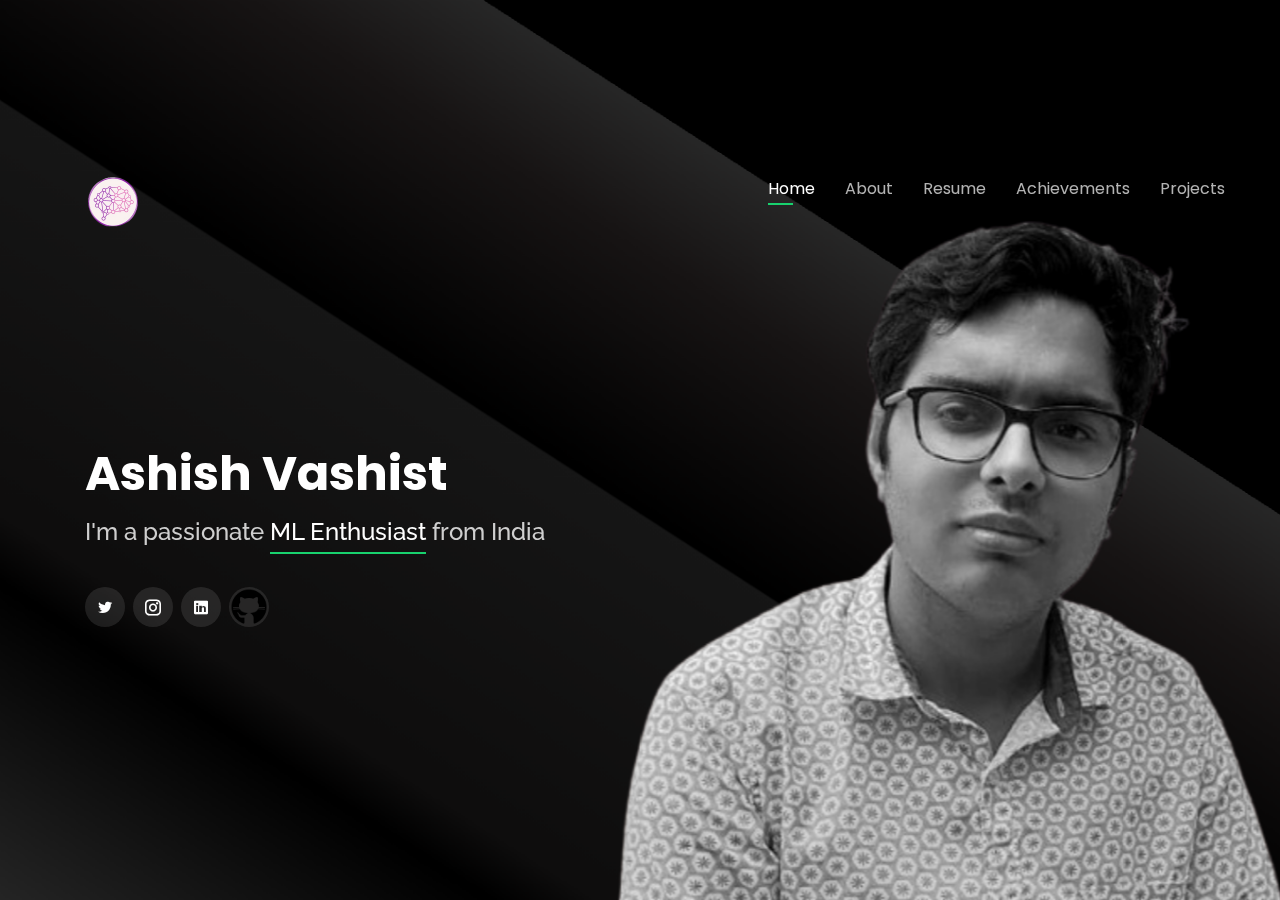
<file: index.html>
<!DOCTYPE html>
<html lang="en">

<head>
  <meta charset="utf-8">
  <meta content="width=device-width, initial-scale=1.0" name="viewport">

  <title>Personal Portfolio</title>
  <meta content="" name="description">
  <meta content="" name="keywords">

  <!-- Favicons -->
  <link href="assets/img/favicon.png" rel="icon">
  <link href="assets/img/apple-touch-icon.png" rel="apple-touch-icon">

  <!-- Google Fonts -->
  <link
    href="https://fonts.googleapis.com/css?family=Open+Sans:300,300i,400,400i,600,600i,700,700i|Raleway:300,300i,400,400i,500,500i,600,600i,700,700i|Poppins:300,300i,400,400i,500,500i,600,600i,700,700i"
    rel="stylesheet">

  <!-- Vendor CSS Files -->
  <link href="assets/vendor/bootstrap/css/bootstrap.min.css" rel="stylesheet">
  <link href="assets/vendor/icofont/icofont.min.css" rel="stylesheet">
  <link href="assets/vendor/remixicon/remixicon.css" rel="stylesheet">
  <link href="assets/vendor/owl.carousel/assets/owl.carousel.min.css" rel="stylesheet">
  <link href="assets/vendor/boxicons/css/boxicons.min.css" rel="stylesheet">
  <link href="assets/vendor/venobox/venobox.css" rel="stylesheet">

  <!-- Template Main CSS File -->
  <link href="assets/css/style.css" rel="stylesheet">

  <!-- =======================================================
  * Template Name: Personal - v2.5.1
  * Template URL: https://bootstrapmade.com/personal-free-resume-bootstrap-template/
  * Author: BootstrapMade.com
  * License: https://bootstrapmade.com/license/
  ======================================================== -->
</head>

<body>

  <!-- ======= Header ======= -->
  <header id="header" class="header-tops">
    <div class="container">

      <h1><a href="index.html">Ashish Vashist</a></h1>
      <!-- Uncomment below if you prefer to use an image logo -->
      <!-- <a href="index.html" class="mr-auto"><img src="assets/img/logo.png" alt="" class="img-fluid"></a> -->
      <h2>I'm a passionate <span>ML Enthusiast</span> from India</h2>
      <div class="social-links">
        <a href="https://twitter.com/v_ashish29" class="twitter"><i class="icofont-twitter"></i></a>
        <a href="https://www.instagram.com/av_ashish2910/" class="instagram"><i class="icofont-instagram"></i></a>
        <a href="https://www.linkedin.com/in/ashish-vashist-8a183320a/" class="linkedin"><i
            class="icofont-linkedin"></i></a>
        <a href="https://github.com/Ash-29" class="facebook"> <img src="./assets/img/favicons/github icon.png" alt=""
            style="height: 38px;"></a>
      </div>
      <nav class="nav-menu d-none d-lg-block">
        <ul>
          <a href="https://cordai.org/" class="cord-icon"><img class="cord-logo" src="./assets/img/cord_logo.png"
              alt="cord.ai logo"></a>

          <li class="active"><a href="#header">Home</a></li>
          <li><a href="#about">About</a></li>
          <li><a href="#resume">Resume</a></li>
          <li><a href="#services">Achievements</a></li>
          <li><a href="#projects">Projects</a></li>
        </ul>
      </nav><!-- .nav-menu -->



    </div>
  </header><!-- End Header -->

  <!-- ======= About Section ======= -->
  <section id="about" class="about">

    <!-- ======= About Me ======= -->
    <div class="about-me container">

      <div class="section-title">
        <h2>About</h2>
        <p>Learn more about me</p>
      </div>

      <div class="row">
        <div class="col-lg-4" data-aos="fade-right">
          <img src="assets/img/me.jpeg" class="img-fluid" alt="">
        </div>
        <div class="col-lg-8 pt-4 pt-lg-0 content" data-aos="fade-left">
          <h3>Machine Learning Developer</h3>
          <p class=" content-format">
            I am currently a 3rd-year undergrad, aspiring to work in the field of machine learning. I am very much
            dedicated to machine learning and development in general. Also I keep huge interests in working in the
            fields of computer vision and Graph neural nets in particular and my ongoing research aligns with these
            areas .
            <br>
            <br>
            Also I am the <strong>Founder</strong> of deep learning research open community
            <strong>CORD.ai</strong>
            which envisioned with the objective
            of democratizing AI and reducing barriers for passionate researchers who do not have a group or the means to
            conduct independent research.

          </p>

          <div class="row">
            <div class="col-lg-6">
              <ul>
                <li><i class="icofont-rounded-right"></i> <strong>D.O.B. :</strong> 29th August, 2002</li>
                <li><i class="icofont-rounded-right"></i> <strong>City:</strong> Pune, Maharastra</li>
              </ul>
            </div>
            <div class="col-lg-6">
              <ul>

                <li><i class="icofont-rounded-right"></i> <strong>Degree:</strong> B.Tech. CSE</li>
                <li><i class="icofont-rounded-right"></i> <strong>Email:</strong> Vashist.ashiah@gmail.com</li>

              </ul>
            </div>
          </div>
        </div>
      </div>

    </div><!-- End About Me -->

    <!-- ======= Counts ======= -->
    <!-- <div class="counts container">

      <div class="row">

        <div class="col-lg-3 col-md-6">
          <div class="count-box">
            <i class="icofont-simple-smile"></i>
            <span data-toggle="counter-up">232</span>
            <p>Happy Clients</p>
          </div>
        </div>

        <div class="col-lg-3 col-md-6 mt-5 mt-md-0">
          <div class="count-box">
            <i class="icofont-document-folder"></i>
            <span data-toggle="counter-up">521</span>
            <p>Projects</p>
          </div>
        </div>

        <div class="col-lg-3 col-md-6 mt-5 mt-lg-0">
          <div class="count-box">
            <i class="icofont-live-support"></i>
            <span data-toggle="counter-up">1,463</span>
            <p>Hours Of Support</p>
          </div>
        </div>

        <div class="col-lg-3 col-md-6 mt-5 mt-lg-0">
          <div class="count-box">
            <i class="icofont-users-alt-5"></i>
            <span data-toggle="counter-up">15</span>
            <p>Hard Workers</p>
          </div>
        </div>

      </div>

    </div>End Counts -->

    <!-- ======= Skills  ======= -->
    <div class="skills container">

      <div class="section-title">
        <h2>Skills</h2>
      </div>

      <div class="row skills-content">

        <div class="col-lg-6">

          <div class="skill-boxes">
            <img src="./assets/img/favicons/python.png" class="icon-size" alt="python">
            <img src="./assets/img/favicons/C.png" class="icon-size" alt="C language">
            <img src="./assets/img/favicons/css.png" class="icon-size" alt="css">
            <img src="./assets/img/favicons/api.png" class="icon-size" alt="api">
            <img src="./assets/img/favicons/bootstrap.png" class="icon-size" alt="bootstrap">
            <img src="./assets/img/favicons/docker.png" class="icon-size" alt="docker">
            <img src="./assets/img/favicons/flask-white.png" class="icon-size" alt="flask">
            <img src="./assets/img/favicons/gcloud.png" class="icon-size" alt="gcloud">
            <img src="./assets/img/favicons/git.png" class="icon-size" alt="git">
            <img src="./assets/img/favicons/html.png" class="icon-size" alt="html">
            <img src="./assets/img/favicons/java.png" class="icon-size" alt="java">
            <img src="./assets/img/favicons/kotlin.png" class="icon-size" alt="kotlin">
            <img src="./assets/img/favicons/sql.png" class="icon-size" alt="sql">
            <img src="./assets/img/favicons/tensorflow.png" class="icon-size" alt="tensorflow">

            <img src="./assets/img/favicons/fast api icon.png" class="icon-size" alt="tensorflow">

            <img src="./assets/img/favicons/pytorch icon.png" class="icon-size" alt="tensorflow">

            <img src="./assets/img/favicons/OpenCV icon.png" class="icon-size" alt="tensorflow">

            <!-- <span class="skill" > <i class="val"></i></span> -->
            <!-- <div class="progress-bar-wrap">
              <div class="progress-bar" role="progressbar" aria-valuemax="100">
              </div> -->
          </div>

        </div>
        <!-- <div class="research-topics">
          <h1>Research Topics</h1>
          <ul class="topics">
            <ul>Machine Learning</ul>
            <ul>Deep Learning</ul>
            <ul> Computer Vision</ul>
            <ul> Graph ML</ul>
          </ul>
        </div>
      </div> -->
        <div class="container">
          <h5 class="container-h1">Research Topics <div
              style="border:1px solid #11ff80; display: inline-block; width: 120px;">
            </div>
          </h5>
          <span class="container-element-properties first-span">Machine Learning</span>
          <span class="container-element-properties second-span">Deep Learning</span>
          <span class="container-element-properties third-span">Computer Vision</span>
          <span class="container-element-properties fourth-span"> Graph ML</span>
        </div>

        <!--NEWS section-->
        <div class="news-section">

        </div>



      </div><!-- End Skills -->

      <!-- ======= Interests ======= -->
      <!-- <div class="interests container">

        <div class="section-title">
          <h2>Interests</h2>
        </div>

        <div class="row">
          <div class="col-lg-3 col-md-4">
            <div class="icon-box">
              <i class="ri-store-line" style="color: #ffbb2c;"></i>
              <h3>Lorem Ipsum</h3>
            </div>
          </div>
          <div class="col-lg-3 col-md-4 mt-4 mt-md-0">
            <div class="icon-box">
              <i class="ri-bar-chart-box-line" style="color: #5578ff;"></i>
              <h3>Dolor Sitema</h3>
            </div>
          </div>
          <div class="col-lg-3 col-md-4 mt-4 mt-md-0">
            <div class="icon-box">
              <i class="ri-calendar-todo-line" style="color: #e80368;"></i>
              <h3>Sed perspiciatis</h3>
            </div>
          </div>
          <div class="col-lg-3 col-md-4 mt-4 mt-lg-0">
            <div class="icon-box">
              <i class="ri-paint-brush-line" style="color: #e361ff;"></i>
              <h3>Magni Dolores</h3>
            </div>
          </div>
          <div class="col-lg-3 col-md-4 mt-4">
            <div class="icon-box">
              <i class="ri-database-2-line" style="color: #47aeff;"></i>
              <h3>Nemo Enim</h3>
            </div>
          </div>
          <div class="col-lg-3 col-md-4 mt-4">
            <div class="icon-box">
              <i class="ri-gradienter-line" style="color: #ffa76e;"></i>
              <h3>Eiusmod Tempor</h3>
            </div>
          </div>
          <div class="col-lg-3 col-md-4 mt-4">
            <div class="icon-box">
              <i class="ri-file-list-3-line" style="color: #11dbcf;"></i>
              <h3>Midela Teren</h3>
            </div>
          </div>
          <div class="col-lg-3 col-md-4 mt-4">
            <div class="icon-box">
              <i class="ri-price-tag-2-line" style="color: #4233ff;"></i>
              <h3>Pira Neve</h3>
            </div>
          </div>
          <div class="col-lg-3 col-md-4 mt-4">
            <div class="icon-box">
              <i class="ri-anchor-line" style="color: #b2904f;"></i>
              <h3>Dirada Pack</h3>
            </div>
          </div>
          <div class="col-lg-3 col-md-4 mt-4">
            <div class="icon-box">
              <i class="ri-disc-line" style="color: #b20969;"></i>
              <h3>Moton Ideal</h3>
            </div>
          </div>
          <div class="col-lg-3 col-md-4 mt-4">
            <div class="icon-box">
              <i class="ri-base-station-line" style="color: #ff5828;"></i>
              <h3>Verdo Park</h3>
            </div>
          </div>
          <div class="col-lg-3 col-md-4 mt-4">
            <div class="icon-box">
              <i class="ri-fingerprint-line" style="color: #29cc61;"></i>
              <h3>Flavor Nivelanda</h3>
            </div>
          </div>
        </div>

      </div>End Interests -->

      <!-- ======= Testimonials ======= -->
      <div class="testimonials container">

        <div class="section-title">
          <h2>NEWS</h2>
        </div>

        <div class="owl-carousel testimonials-carousel">

          <div class="testimonial-item">
            <p>
              <i class="bx bxs-quote-alt-left quote-icon-left"></i>
              New York University's (NYU) Winter School offers a deep learning course as part of its program. This
              course provides students with a comprehensive overview of deep learning, including the mathematical
              foundations, algorithms, and techniques for building deep neural networks.
              <i class="bx bxs-quote-alt-right quote-icon-right"></i>
            </p>
            <img src="assets/img/testimonials/nyu logo.png" class="testimonial-img" alt="">
            <h3>New York University</h3>
            <h4>Attended NYU Winter School - 2022
            </h4>
          </div>
          <!--2nd news-->
          <div class="testimonial-item">
            <p>
              <i class="bx bxs-quote-alt-left quote-icon-left"></i>
              The International Institute of Information Technology (IIIT) Hyderabad Summer School offers a deep
              learning course as part of its program. This course provides students with a comprehensive introduction to
              deep learning, including its mathematical foundations, algorithms, and techniques for building deep neural
              networks.
              <i class="bx bxs-quote-alt-right quote-icon-right"></i>
            </p>
            <img src="assets/img/testimonials/iiith.png" class="testimonial-img" alt="">
            <h3>International Institute of Information Technology, Hyderabad</h3>
            <h4>Attended IIITH Summer School - 2022
            </h4>
          </div>
          <!--3rd news-->
          <div class="testimonial-item">
            <p>
              <i class="bx bxs-quote-alt-left quote-icon-left"></i>
              The Indian Statistical Institute (ISI) Kolkata Winter School offers a deep learning course as part of its
              program. This course provides students with a comprehensive overview of deep learning, including its
              mathematical foundations, algorithms, and techniques for building deep neural networks.
              <i class="bx bxs-quote-alt-right quote-icon-right"></i>
            </p>
            <img src="assets/img/testimonials/isik.png" class="testimonial-img" alt="">
            <h3>Indian Statistical Institute, Kolkata</h3>
            <h4>Attending ISI Winter School on Deep Learning(WSDL)- 2023</h4>
          </div>
          <!-- 
          <div class="testimonial-item">
            <p>
              <i class="bx bxs-quote-alt-left quote-icon-left"></i>
              Fugiat enim eram quae cillum dolore dolor amet nulla culpa multos export minim fugiat minim velit minim
              dolor enim duis veniam ipsum anim magna sunt elit fore quem dolore labore illum veniam.
              <i class="bx bxs-quote-alt-right quote-icon-right"></i>
            </p>
            <img src="assets/img/testimonials/testimonials-4.jpg" class="testimonial-img" alt="">
            <h3>Matt Brandon</h3>
            <h4>Freelancer</h4>
          </div>
 -->

          <!-- End Testimonials  -->

  </section><!-- End About Section -->

  <section id="resume" class="resume">

    <!-- =========================== Resume section=================================== -->
    <div class="my-resume container">
      <div class="section-title">

        <div class="first-card">
          <div class="internships">
            <!--Bits internship-->
            <h3>Research Intern - BITS Pilani
            </h3>
            <small>August 2022 -ongoing</small>
            <br>
            <small>Supervision: Prof- Swati Agarwal</small>
            <h6 class="content-wrap">Worked in fall detection using RNN-LSTM Model on sis fall dataset
              Working on time series trajectory dataset for trajectory prediction
            </h6>
          </div>
        </div>
        <!--CMU internship-->
        <div class="first-card second-card">
          <div class=" internships">
            <h3>Research Intern - Carnegie Mellon University
            </h3>
            <small>June 2022 - ongoing
            </small>
            <br>
            <small>Supervision: Prof- Min Xu
            </small>
            <h6 class="content-wrap">Working in Computational Biology Lab in Computer Vision and Vision Transformers

            </h6>
          </div>
        </div>


        <div class="testing">
          <!--IIITA internship-->
          <div class="first-card third-card">
            <div class="internships">
              <h3>Intern - Indian Institute of Information Technology, Allahabad
              </h3>
              <small>March 2022 -November 2022
              </small>
              <br>
              <small>Supervision: Prof- Anupam Agarwal</small>
              <h6 class="content-wrap">WGUI based Intelligent search engine/ crawler for LinkedIn using Front end ,
                Electron js, Javascript and Backend database.
            </div>
          </div>
          <!--NUS internship-->
          <div class="first-card fourth-card">
            <div class="internships">
              <h3>Research Intern - National University of Singapore
              </h3>
              <small>January 2022 -ongoing
              </small>
              <br>
              <small>Supervision: Prof- Luo Wei
              </small>
              <h6 class="content-wrap">Conducting research on Spatio-Temporal Analysis and Geo-visual-social Analytics.
                Understanding the major impact parameters for socioeconomic issues, COVID-19, and natural hazards on
                vulnerable populations on the eastern edge of India through regression-based mathematical models.
                Working on Data Visualisation of spatial data using Deep Learning Algorithms RNN and Social network
                Analysis

              </h6>
            </div>
          </div>
        </div>
      </div>
    </div>

  </section>

  <!-- ======= Achievement Section ======= -->
  <section id="services" class="services">
    <div class="container">

      <div class="section-title">
        <h2>Achievements</h2>
        <p>My Achievements</p>
      </div>

      <div class="row">
        <div class="col-lg-4 col-md-6 d-flex align-items-stretch">
          <div class="icon-box">
            <div class="icon"><img src="./assets/img/resume icons/IITR.png"
                style="height: 80px; border-radius: 50%; padding-top: 5px; padding-bottom: 2px;" alt=""></i></div>
            <h4> IIT Roorkee Spark Program - Selected Candidate</h4>
            <p>desc - one of the 3 selected candidate in CSE dept out of 14k applicants</p>
          </div>
        </div>

        <!-- <div class="col-lg-4 col-md-6 d-flex align-items-stretch mt-4 mt-md-0">
          <div class="icon-box">
            <div class="icon"><i class="bx bx-file"></i></div>
            <h4><a href="">Coming Soon</a></h4>
            <p></p>
          </div>
        </div>

        <div class="col-lg-4 col-md-6 d-flex align-items-stretch mt-4 mt-lg-0">
          <div class="icon-box">
            <div class="icon"><i class="bx bx-tachometer"></i></div>
            <h4><a href="">Coming Soon</a></h4>
            <p></p>
          </div>
        </div>

        <div class="col-lg-4 col-md-6 d-flex align-items-stretch mt-4">
          <div class="icon-box">
            <div class="icon"><i class="bx bx-world"></i></div>
            <h4><a href="">Coming Soon</a></h4>
            <p></p>
          </div>
        </div>

        <div class="col-lg-4 col-md-6 d-flex align-items-stretch mt-4">
          <div class="icon-box">
            <div class="icon"><i class="bx bx-slideshow"></i></div>
            <h4><a href="">Coming Soon</a></h4>
            <p></p>
          </div>
        </div>

        <div class="col-lg-4 col-md-6 d-flex align-items-stretch mt-4">
          <div class="icon-box">
            <div class="icon"><i class="bx bx-arch"></i></div>
            <h4><a href="">Coming Soon</a></h4>
            <p></p>
          </div>
        </div> -->

      </div>

    </div>
  </section><!-- End Services Section -->


  <!-- ======= Contact Section ======= -->
  <!-- <section id="contact" class="contact">
    <div class="container">

      <div class="section-title">
        <h2>Contact</h2>
        <p>Contact Me</p>
      </div>

      <div class="row mt-2">

        <div class="col-md-6 d-flex align-items-stretch">
          <div class="info-box">
            <i class="bx bx-map"></i>
            <h3>My Address</h3>
            <p>A108 Adam Street, New York, NY 535022</p>
          </div>
        </div>

        <div class="col-md-6 mt-4 mt-md-0 d-flex align-items-stretch">
          <div class="info-box">
            <i class="bx bx-share-alt"></i>
            <h3>Social Profiles</h3>
            <div class="social-links">
              <a href="#" class="twitter"><i class="icofont-twitter"></i></a>
              <a href="#" class="facebook"><i class="icofont-facebook"></i></a>
              <a href="#" class="instagram"><i class="icofont-instagram"></i></a>
              <a href="#" class="google-plus"><i class="icofont-skype"></i></a>
              <a href="#" class="linkedin"><i class="icofont-linkedin"></i></a>
            </div>
          </div>
        </div>

        <div class="col-md-6 mt-4 d-flex align-items-stretch">
          <div class="info-box">
            <i class="bx bx-envelope"></i>
            <h3>Email Me</h3>
            <p>contact@example.com</p>
          </div>
        </div>
        <div class="col-md-6 mt-4 d-flex align-items-stretch">
          <div class="info-box">
            <i class="bx bx-phone-call"></i>
            <h3>Call Me</h3>
            <p>+1 5589 55488 55</p>
          </div>
        </div>
      </div>

      <form action="forms/contact.php" method="post" role="form" class="php-email-form mt-4">
        <div class="form-row">
          <div class="col-md-6 form-group">
            <input type="text" name="name" class="form-control" id="name" placeholder="Your Name" data-rule="minlen:4"
              data-msg="Please enter at least 4 chars" />
            <div class="validate"></div>
          </div>
          <div class="col-md-6 form-group">
            <input type="email" class="form-control" name="email" id="email" placeholder="Your Email" data-rule="email"
              data-msg="Please enter a valid email" />
            <div class="validate"></div>
          </div>
        </div>
        <div class="form-group">
          <input type="text" class="form-control" name="subject" id="subject" placeholder="Subject" data-rule="minlen:4"
            data-msg="Please enter at least 8 chars of subject" />
          <div class="validate"></div>
        </div>
        <div class="form-group">
          <textarea class="form-control" name="message" rows="5" data-rule="required"
            data-msg="Please write something for us" placeholder="Message"></textarea>
          <div class="validate"></div>
        </div>
        <div class="mb-3">
          <div class="loading">Loading</div>
          <div class="error-message"></div>
          <div class="sent-message">Your message has been sent. Thank you!</div>
        </div>
        <div class="text-center"><button type="submit">Send Message</button></div>
      </form>

    </div>
  </section>End Contact Section -->



  <!-- Vendor JS Files -->
  <script src="assets/vendor/jquery/jquery.min.js"></script>
  <script src="assets/vendor/bootstrap/js/bootstrap.bundle.min.js"></script>
  <script src="assets/vendor/jquery.easing/jquery.easing.min.js"></script>
  <script src="assets/vendor/php-email-form/validate.js"></script>
  <script src="assets/vendor/waypoints/jquery.waypoints.min.js"></script>
  <script src="assets/vendor/counterup/counterup.min.js"></script>
  <script src="assets/vendor/owl.carousel/owl.carousel.min.js"></script>
  <script src="assets/vendor/isotope-layout/isotope.pkgd.min.js"></script>
  <script src="assets/vendor/venobox/venobox.min.js"></script>

  <!-- Template Main JS File -->
  <script src="assets/js/main.js"></script>

</body>


</html>
</file>
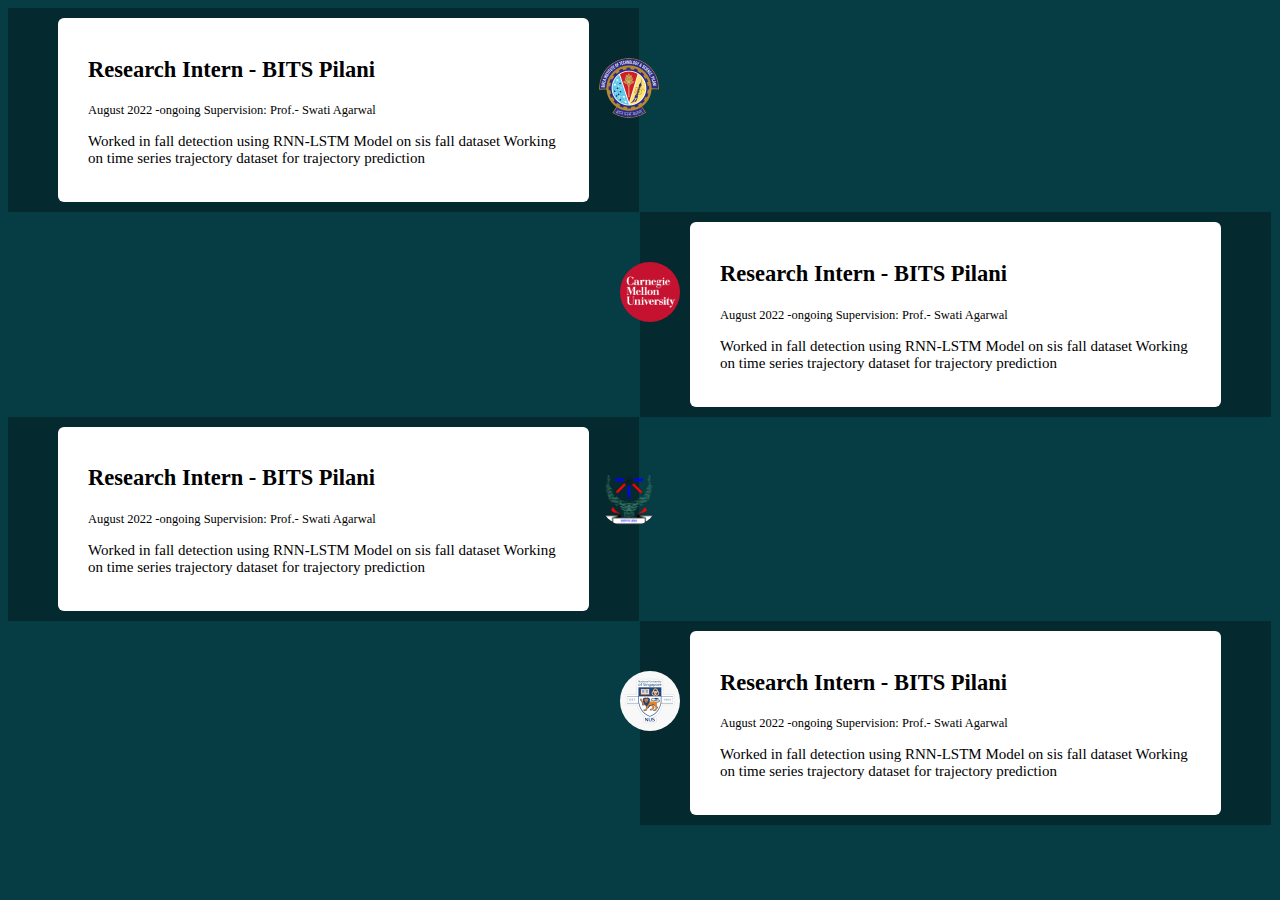
<file: assets/js/cv.html>
<!DOCTYPE html>
<html lang="en">

<head>
    <meta charset="UTF-8">
    <meta http-equiv="X-UA-Compatible" content="IE=edge">
    <meta name="viewport" content="width=device-width, initial-scale=1.0">
    <title>Document</title>
    <link rel="stylesheet" href="../css/resume.css">
</head>

<body>
    <div class="container left-container">
        <img src="../img/resume icons/bits logo.png" alt="bits pilani">
        <div class="text-box">
            <h2>Research Intern - BITS Pilani</h2>
            <small>August 2022 -ongoing
            </small>
            <small>Supervision: Prof.- Swati Agarwal
            </small>
            <p>Worked in fall detection using RNN-LSTM Model on sis fall dataset
                Working on time series trajectory dataset for trajectory prediction
            </p>
        </div>
    </div>
    <div class="container right-container">
        <img src="../img/resume icons/cmu icon.png" alt="CMU">
        <div class="text-box">
            <h2>Research Intern - BITS Pilani</h2>
            <small>August 2022 -ongoing
            </small>
            <small>Supervision: Prof.- Swati Agarwal
            </small>
            <p>Worked in fall detection using RNN-LSTM Model on sis fall dataset
                Working on time series trajectory dataset for trajectory prediction
            </p>
        </div>
    </div>
    <div class="container left-container">
        <img src="../img/resume icons/iiita icon.png" alt=" IIIT A">
        <div class="text-box">
            <h2>Research Intern - BITS Pilani</h2>
            <small>August 2022 -ongoing
            </small>
            <small>Supervision: Prof.- Swati Agarwal
            </small>
            <p>Worked in fall detection using RNN-LSTM Model on sis fall dataset
                Working on time series trajectory dataset for trajectory prediction
            </p>
        </div>
    </div>
    <div class="container right-container">
        <img src="../img/resume icons/nus icon.png" alt="NUS Singapore">
        <div class="text-box">
            <h2>Research Intern - BITS Pilani</h2>
            <small>August 2022 -ongoing
            </small>
            <small>Supervision: Prof.- Swati Agarwal
            </small>
            <p>Worked in fall detection using RNN-LSTM Model on sis fall dataset
                Working on time series trajectory dataset for trajectory prediction
            </p>
        </div>
    </div>


</body>

</html>
</file>
<file: assets/vendor/venobox/venobox.css>
/* ------ venobox.css --------*/
.vbox-overlay *, .vbox-overlay *:before, .vbox-overlay *:after{
    -webkit-backface-visibility: hidden;
    -webkit-box-sizing:border-box;
    -moz-box-sizing:border-box;
    box-sizing:border-box;
}
.vbox-overlay * { 
    -webkit-backface-visibility: visible;
    backface-visibility: visible;
}
.vbox-overlay{
    display: -webkit-flex;
    display: flex;
    -webkit-flex-direction: column;
    flex-direction: column;
    -webkit-justify-content: center;
    justify-content: center;
    -webkit-align-items: center;
    align-items: center;
    position: fixed;
    left: 0;
    top: 0;
    bottom: 0;
    right: 0;
    z-index: 999999;
}

/* ----- navigation ----- */
.vbox-title{
    width: 100%;
    height: 40px;
    float: left;
    text-align: center;
    line-height: 28px;
    font-size: 12px;
    padding: 6px 50px;
    overflow: hidden;
    position: fixed;
    display: none;
    left: 0;
    z-index: 89;
}
.vbox-close{
    cursor: pointer;
    position: fixed;
    top: -1px;
    right: 0;
    width: 50px;
    height: 40px;
    padding: 6px;
    display: block;
    background-position:10px center;
    overflow: hidden;
    font-size: 24px;
    line-height: 1;
    text-align: center;
    z-index: 99;
}
.vbox-left{
    cursor: pointer;
    position: fixed;
    left: 0;
    height: 40px;
    overflow: hidden;
    line-height: 28px;
    font-size: 12px;
    z-index: 99;
    display: flex;
    align-items:center;
}
.vbox-num{
    display: inline-block;
    margin: 6px 0 6px 15px;
}
/* ----- Social share ----- */
.vbox-share{
    line-height: 28px;
    font-size: 12px;
    overflow: hidden;
    position: fixed;
    left: 0;
    z-index: 98;
    display: flex;
    align-items:center;
    justify-content: center;
    width: 100%;
    text-align: center;
}
.vbox-share svg{
    max-height: 28px;
    width: 28px;
    z-index: 10;
    margin-left: 12px;
    margin-top: 6px;
    margin-bottom: 6px;
    vertical-align: middle;
}


/* ----- navigation ARROWS ----- */
.vbox-next, .vbox-prev{
    position: fixed;
    top: 50%;
    margin-top: -15px;
    overflow: hidden;
    cursor: pointer;
    display: block;
    width: 45px;
    height: 45px;
    z-index: 99;
}
.vbox-next span, .vbox-prev span{
    position: relative;
    width: 20px;
    height: 20px;
    border: 2px solid transparent;
    border-top-color: #B6B6B6;
    border-right-color: #B6B6B6;
    text-indent: -100px;
    position: absolute;
    top: 8px;
    display: block;
}
.vbox-prev{
    left: 15px;
}
.vbox-next{
    right: 15px;
}
.vbox-prev span{
    left: 10px;
    -ms-transform: rotate(-135deg);
    -webkit-transform: rotate(-135deg);
    transform: rotate(-135deg);
}
.vbox-next span{
    -ms-transform: rotate(45deg);
    -webkit-transform: rotate(45deg);
    transform: rotate(45deg);
    right: 10px;
}
/* ------- inline window ------ */
.vbox-inline{
    width: 420px;
    height: 315px;
    height: 70vh;
    padding: 10px;
    background: #fff;
    margin: 0 auto;
    overflow: auto;
    text-align: left;
}
/* ------- Video & iFrames window ------ */
.venoframe{
    max-width: 100%;
    width: 100%;
    border: none;
    width: 100%;
    height: 260px;
    height: 70vh;
}
.venoframe.vbvid{
    height: 260px;
}
@media (min-width: 768px) {
    .venoframe, .vbox-inline{
        width: 90%;
        height: 360px;
        height: 70vh;
    }
    .venoframe.vbvid{
        width: 640px;
        height: 360px;
    }
}
@media (min-width: 992px) {
    .venoframe, .vbox-inline{
        max-width: 1200px;
        width: 80%;
        height: 540px;
        height: 70vh;
    }
    .venoframe.vbvid{
        width: 960px;
        height: 540px;
    }
}
/* 
Please do NOT edit this part! 
or at least read this note: http://i.imgur.com/7C0ws9e.gif
*/
.vbox-open{
    overflow: hidden;
}
.vbox-container{
    position: absolute;
    left: 0;
    right: 0;
    top: 0;
    bottom: 0;
    overflow-x: hidden;
    overflow-y: scroll;
    overflow-scrolling: touch;
    -webkit-overflow-scrolling: touch;
    z-index: 20;
    max-height: 100%;

}

.vbox-content{
    text-align: center;
    float: left;
    width: 100%;
    position: relative;
    overflow: hidden;
    padding: 20px 4%;
}
.vbox-container img{
    max-width: 100%;
    height: auto;
}
.vbox-figlio{
    box-shadow: 0 0 12px rgba(0,0,0,0.19), 0 6px 6px rgba(0,0,0,0.23);
    max-width: 100%;
    text-align: initial;
}
img.vbox-figlio{
    -webkit-user-select: none;
-khtml-user-select: none;
-moz-user-select: none;
-o-user-select: none;
user-select: none;
}
.vbox-content.swipe-left{
    margin-left: -200px !important;
}
.vbox-content.swipe-right{
    margin-left: 200px !important;
}
.vbox-animated{
    webkit-transition: margin 300ms ease-out;
    transition: margin 300ms ease-out;
}

/* ---------- preloader ----------
 * SPINKIT 
 * http://tobiasahlin.com/spinkit/
-------------------------------- */
.sk-double-bounce,.sk-rotating-plane{width:40px;height:40px;margin:40px auto}.sk-rotating-plane{background-color:#333;-webkit-animation:sk-rotatePlane 1.2s infinite ease-in-out;animation:sk-rotatePlane 1.2s infinite ease-in-out}@-webkit-keyframes sk-rotatePlane{0%{-webkit-transform:perspective(120px) rotateX(0) rotateY(0);transform:perspective(120px) rotateX(0) rotateY(0)}50%{-webkit-transform:perspective(120px) rotateX(-180.1deg) rotateY(0);transform:perspective(120px) rotateX(-180.1deg) rotateY(0)}100%{-webkit-transform:perspective(120px) rotateX(-180deg) rotateY(-179.9deg);transform:perspective(120px) rotateX(-180deg) rotateY(-179.9deg)}}@keyframes sk-rotatePlane{0%{-webkit-transform:perspective(120px) rotateX(0) rotateY(0);transform:perspective(120px) rotateX(0) rotateY(0)}50%{-webkit-transform:perspective(120px) rotateX(-180.1deg) rotateY(0);transform:perspective(120px) rotateX(-180.1deg) rotateY(0)}100%{-webkit-transform:perspective(120px) rotateX(-180deg) rotateY(-179.9deg);transform:perspective(120px) rotateX(-180deg) rotateY(-179.9deg)}}.sk-double-bounce{position:relative}.sk-double-bounce .sk-child{width:100%;height:100%;border-radius:50%;background-color:#333;opacity:.6;position:absolute;top:0;left:0;-webkit-animation:sk-doubleBounce 2s infinite ease-in-out;animation:sk-doubleBounce 2s infinite ease-in-out}.sk-chasing-dots .sk-child,.sk-spinner-pulse,.sk-three-bounce .sk-child{background-color:#333;border-radius:100%}.sk-double-bounce .sk-double-bounce2{-webkit-animation-delay:-1s;animation-delay:-1s}@-webkit-keyframes sk-doubleBounce{0%,100%{-webkit-transform:scale(0);transform:scale(0)}50%{-webkit-transform:scale(1);transform:scale(1)}}@keyframes sk-doubleBounce{0%,100%{-webkit-transform:scale(0);transform:scale(0)}50%{-webkit-transform:scale(1);transform:scale(1)}}.sk-wave{margin:40px auto;width:50px;height:40px;text-align:center;font-size:10px}.sk-wave .sk-rect{background-color:#333;height:100%;width:6px;display:inline-block;-webkit-animation:sk-waveStretchDelay 1.2s infinite ease-in-out;animation:sk-waveStretchDelay 1.2s infinite ease-in-out}.sk-wave .sk-rect1{-webkit-animation-delay:-1.2s;animation-delay:-1.2s}.sk-wave .sk-rect2{-webkit-animation-delay:-1.1s;animation-delay:-1.1s}.sk-wave .sk-rect3{-webkit-animation-delay:-1s;animation-delay:-1s}.sk-wave .sk-rect4{-webkit-animation-delay:-.9s;animation-delay:-.9s}.sk-wave .sk-rect5{-webkit-animation-delay:-.8s;animation-delay:-.8s}@-webkit-keyframes sk-waveStretchDelay{0%,100%,40%{-webkit-transform:scaleY(.4);transform:scaleY(.4)}20%{-webkit-transform:scaleY(1);transform:scaleY(1)}}@keyframes sk-waveStretchDelay{0%,100%,40%{-webkit-transform:scaleY(.4);transform:scaleY(.4)}20%{-webkit-transform:scaleY(1);transform:scaleY(1)}}.sk-wandering-cubes{margin:40px auto;width:40px;height:40px;position:relative}.sk-wandering-cubes .sk-cube{background-color:#333;width:10px;height:10px;position:absolute;top:0;left:0;-webkit-animation:sk-wanderingCube 1.8s ease-in-out -1.8s infinite both;animation:sk-wanderingCube 1.8s ease-in-out -1.8s infinite both}.sk-chasing-dots,.sk-spinner-pulse{width:40px;height:40px;margin:40px auto}.sk-wandering-cubes .sk-cube2{-webkit-animation-delay:-.9s;animation-delay:-.9s}@-webkit-keyframes sk-wanderingCube{0%{-webkit-transform:rotate(0);transform:rotate(0)}25%{-webkit-transform:translateX(30px) rotate(-90deg) scale(.5);transform:translateX(30px) rotate(-90deg) scale(.5)}50%{-webkit-transform:translateX(30px) translateY(30px) rotate(-179deg);transform:translateX(30px) translateY(30px) rotate(-179deg)}50.1%{-webkit-transform:translateX(30px) translateY(30px) rotate(-180deg);transform:translateX(30px) translateY(30px) rotate(-180deg)}75%{-webkit-transform:translateX(0) translateY(30px) rotate(-270deg) scale(.5);transform:translateX(0) translateY(30px) rotate(-270deg) scale(.5)}100%{-webkit-transform:rotate(-360deg);transform:rotate(-360deg)}}@keyframes sk-wanderingCube{0%{-webkit-transform:rotate(0);transform:rotate(0)}25%{-webkit-transform:translateX(30px) rotate(-90deg) scale(.5);transform:translateX(30px) rotate(-90deg) scale(.5)}50%{-webkit-transform:translateX(30px) translateY(30px) rotate(-179deg);transform:translateX(30px) translateY(30px) rotate(-179deg)}50.1%{-webkit-transform:translateX(30px) translateY(30px) rotate(-180deg);transform:translateX(30px) translateY(30px) rotate(-180deg)}75%{-webkit-transform:translateX(0) translateY(30px) rotate(-270deg) scale(.5);transform:translateX(0) translateY(30px) rotate(-270deg) scale(.5)}100%{-webkit-transform:rotate(-360deg);transform:rotate(-360deg)}}.sk-spinner-pulse{-webkit-animation:sk-pulseScaleOut 1s infinite ease-in-out;animation:sk-pulseScaleOut 1s infinite ease-in-out}@-webkit-keyframes sk-pulseScaleOut{0%{-webkit-transform:scale(0);transform:scale(0)}100%{-webkit-transform:scale(1);transform:scale(1);opacity:0}}@keyframes sk-pulseScaleOut{0%{-webkit-transform:scale(0);transform:scale(0)}100%{-webkit-transform:scale(1);transform:scale(1);opacity:0}}.sk-chasing-dots{position:relative;text-align:center;-webkit-animation:sk-chasingDotsRotate 2s infinite linear;animation:sk-chasingDotsRotate 2s infinite linear}.sk-chasing-dots .sk-child{width:60%;height:60%;display:inline-block;position:absolute;top:0;-webkit-animation:sk-chasingDotsBounce 2s infinite ease-in-out;animation:sk-chasingDotsBounce 2s infinite ease-in-out}.sk-chasing-dots .sk-dot2{top:auto;bottom:0;-webkit-animation-delay:-1s;animation-delay:-1s}@-webkit-keyframes sk-chasingDotsRotate{100%{-webkit-transform:rotate(360deg);transform:rotate(360deg)}}@keyframes sk-chasingDotsRotate{100%{-webkit-transform:rotate(360deg);transform:rotate(360deg)}}@-webkit-keyframes sk-chasingDotsBounce{0%,100%{-webkit-transform:scale(0);transform:scale(0)}50%{-webkit-transform:scale(1);transform:scale(1)}}@keyframes sk-chasingDotsBounce{0%,100%{-webkit-transform:scale(0);transform:scale(0)}50%{-webkit-transform:scale(1);transform:scale(1)}}.sk-three-bounce{margin:40px auto;width:80px;text-align:center}.sk-three-bounce .sk-child{width:20px;height:20px;display:inline-block;-webkit-animation:sk-three-bounce 1.4s ease-in-out 0s infinite both;animation:sk-three-bounce 1.4s ease-in-out 0s infinite both}.sk-circle .sk-child:before,.sk-fading-circle .sk-circle:before{display:block;border-radius:100%;content:'';background-color:#333}.sk-three-bounce .sk-bounce1{-webkit-animation-delay:-.32s;animation-delay:-.32s}.sk-three-bounce .sk-bounce2{-webkit-animation-delay:-.16s;animation-delay:-.16s}@-webkit-keyframes sk-three-bounce{0%,100%,80%{-webkit-transform:scale(0);transform:scale(0)}40%{-webkit-transform:scale(1);transform:scale(1)}}@keyframes sk-three-bounce{0%,100%,80%{-webkit-transform:scale(0);transform:scale(0)}40%{-webkit-transform:scale(1);transform:scale(1)}}.sk-circle{margin:40px auto;width:40px;height:40px;position:relative}.sk-circle .sk-child{width:100%;height:100%;position:absolute;left:0;top:0}.sk-circle .sk-child:before{margin:0 auto;width:15%;height:15%;-webkit-animation:sk-circleBounceDelay 1.2s infinite ease-in-out both;animation:sk-circleBounceDelay 1.2s infinite ease-in-out both}.sk-circle .sk-circle2{-webkit-transform:rotate(30deg);-ms-transform:rotate(30deg);transform:rotate(30deg)}.sk-circle .sk-circle3{-webkit-transform:rotate(60deg);-ms-transform:rotate(60deg);transform:rotate(60deg)}.sk-circle .sk-circle4{-webkit-transform:rotate(90deg);-ms-transform:rotate(90deg);transform:rotate(90deg)}.sk-circle .sk-circle5{-webkit-transform:rotate(120deg);-ms-transform:rotate(120deg);transform:rotate(120deg)}.sk-circle .sk-circle6{-webkit-transform:rotate(150deg);-ms-transform:rotate(150deg);transform:rotate(150deg)}.sk-circle .sk-circle7{-webkit-transform:rotate(180deg);-ms-transform:rotate(180deg);transform:rotate(180deg)}.sk-circle .sk-circle8{-webkit-transform:rotate(210deg);-ms-transform:rotate(210deg);transform:rotate(210deg)}.sk-circle .sk-circle9{-webkit-transform:rotate(240deg);-ms-transform:rotate(240deg);transform:rotate(240deg)}.sk-circle .sk-circle10{-webkit-transform:rotate(270deg);-ms-transform:rotate(270deg);transform:rotate(270deg)}.sk-circle .sk-circle11{-webkit-transform:rotate(300deg);-ms-transform:rotate(300deg);transform:rotate(300deg)}.sk-circle .sk-circle12{-webkit-transform:rotate(330deg);-ms-transform:rotate(330deg);transform:rotate(330deg)}.sk-circle .sk-circle2:before{-webkit-animation-delay:-1.1s;animation-delay:-1.1s}.sk-circle .sk-circle3:before{-webkit-animation-delay:-1s;animation-delay:-1s}.sk-circle .sk-circle4:before{-webkit-animation-delay:-.9s;animation-delay:-.9s}.sk-circle .sk-circle5:before{-webkit-animation-delay:-.8s;animation-delay:-.8s}.sk-circle .sk-circle6:before{-webkit-animation-delay:-.7s;animation-delay:-.7s}.sk-circle .sk-circle7:before{-webkit-animation-delay:-.6s;animation-delay:-.6s}.sk-circle .sk-circle8:before{-webkit-animation-delay:-.5s;animation-delay:-.5s}.sk-circle .sk-circle9:before{-webkit-animation-delay:-.4s;animation-delay:-.4s}.sk-circle .sk-circle10:before{-webkit-animation-delay:-.3s;animation-delay:-.3s}.sk-circle .sk-circle11:before{-webkit-animation-delay:-.2s;animation-delay:-.2s}.sk-circle .sk-circle12:before{-webkit-animation-delay:-.1s;animation-delay:-.1s}@-webkit-keyframes sk-circleBounceDelay{0%,100%,80%{-webkit-transform:scale(0);transform:scale(0)}40%{-webkit-transform:scale(1);transform:scale(1)}}@keyframes sk-circleBounceDelay{0%,100%,80%{-webkit-transform:scale(0);transform:scale(0)}40%{-webkit-transform:scale(1);transform:scale(1)}}.sk-cube-grid{width:40px;height:40px;margin:40px auto}.sk-cube-grid .sk-cube{width:33.33%;height:33.33%;background-color:#333;float:left;-webkit-animation:sk-cubeGridScaleDelay 1.3s infinite ease-in-out;animation:sk-cubeGridScaleDelay 1.3s infinite ease-in-out}.sk-cube-grid .sk-cube1{-webkit-animation-delay:.2s;animation-delay:.2s}.sk-cube-grid .sk-cube2{-webkit-animation-delay:.3s;animation-delay:.3s}.sk-cube-grid .sk-cube3{-webkit-animation-delay:.4s;animation-delay:.4s}.sk-cube-grid .sk-cube4{-webkit-animation-delay:.1s;animation-delay:.1s}.sk-cube-grid .sk-cube5{-webkit-animation-delay:.2s;animation-delay:.2s}.sk-cube-grid .sk-cube6{-webkit-animation-delay:.3s;animation-delay:.3s}.sk-cube-grid .sk-cube7{-webkit-animation-delay:0ms;animation-delay:0ms}.sk-cube-grid .sk-cube8{-webkit-animation-delay:.1s;animation-delay:.1s}.sk-cube-grid .sk-cube9{-webkit-animation-delay:.2s;animation-delay:.2s}@-webkit-keyframes sk-cubeGridScaleDelay{0%,100%,70%{-webkit-transform:scale3D(1,1,1);transform:scale3D(1,1,1)}35%{-webkit-transform:scale3D(0,0,1);transform:scale3D(0,0,1)}}@keyframes sk-cubeGridScaleDelay{0%,100%,70%{-webkit-transform:scale3D(1,1,1);transform:scale3D(1,1,1)}35%{-webkit-transform:scale3D(0,0,1);transform:scale3D(0,0,1)}}.sk-fading-circle{margin:40px auto;width:40px;height:40px;position:relative}.sk-fading-circle .sk-circle{width:100%;height:100%;position:absolute;left:0;top:0}.sk-fading-circle .sk-circle:before{margin:0 auto;width:15%;height:15%;-webkit-animation:sk-circleFadeDelay 1.2s infinite ease-in-out both;animation:sk-circleFadeDelay 1.2s infinite ease-in-out both}.sk-fading-circle .sk-circle2{-webkit-transform:rotate(30deg);-ms-transform:rotate(30deg);transform:rotate(30deg)}.sk-fading-circle .sk-circle3{-webkit-transform:rotate(60deg);-ms-transform:rotate(60deg);transform:rotate(60deg)}.sk-fading-circle .sk-circle4{-webkit-transform:rotate(90deg);-ms-transform:rotate(90deg);transform:rotate(90deg)}.sk-fading-circle .sk-circle5{-webkit-transform:rotate(120deg);-ms-transform:rotate(120deg);transform:rotate(120deg)}.sk-fading-circle .sk-circle6{-webkit-transform:rotate(150deg);-ms-transform:rotate(150deg);transform:rotate(150deg)}.sk-fading-circle .sk-circle7{-webkit-transform:rotate(180deg);-ms-transform:rotate(180deg);transform:rotate(180deg)}.sk-fading-circle .sk-circle8{-webkit-transform:rotate(210deg);-ms-transform:rotate(210deg);transform:rotate(210deg)}.sk-fading-circle .sk-circle9{-webkit-transform:rotate(240deg);-ms-transform:rotate(240deg);transform:rotate(240deg)}.sk-fading-circle .sk-circle10{-webkit-transform:rotate(270deg);-ms-transform:rotate(270deg);transform:rotate(270deg)}.sk-fading-circle .sk-circle11{-webkit-transform:rotate(300deg);-ms-transform:rotate(300deg);transform:rotate(300deg)}.sk-fading-circle .sk-circle12{-webkit-transform:rotate(330deg);-ms-transform:rotate(330deg);transform:rotate(330deg)}.sk-fading-circle .sk-circle2:before{-webkit-animation-delay:-1.1s;animation-delay:-1.1s}.sk-fading-circle .sk-circle3:before{-webkit-animation-delay:-1s;animation-delay:-1s}.sk-fading-circle .sk-circle4:before{-webkit-animation-delay:-.9s;animation-delay:-.9s}.sk-fading-circle .sk-circle5:before{-webkit-animation-delay:-.8s;animation-delay:-.8s}.sk-fading-circle .sk-circle6:before{-webkit-animation-delay:-.7s;animation-delay:-.7s}.sk-fading-circle .sk-circle7:before{-webkit-animation-delay:-.6s;animation-delay:-.6s}.sk-fading-circle .sk-circle8:before{-webkit-animation-delay:-.5s;animation-delay:-.5s}.sk-fading-circle .sk-circle9:before{-webkit-animation-delay:-.4s;animation-delay:-.4s}.sk-fading-circle .sk-circle10:before{-webkit-animation-delay:-.3s;animation-delay:-.3s}.sk-fading-circle .sk-circle11:before{-webkit-animation-delay:-.2s;animation-delay:-.2s}.sk-fading-circle .sk-circle12:before{-webkit-animation-delay:-.1s;animation-delay:-.1s}@-webkit-keyframes sk-circleFadeDelay{0%,100%,39%{opacity:0}40%{opacity:1}}@keyframes sk-circleFadeDelay{0%,100%,39%{opacity:0}40%{opacity:1}}.sk-folding-cube{margin:40px auto;width:40px;height:40px;position:relative;-webkit-transform:rotateZ(45deg);transform:rotateZ(45deg)}.sk-folding-cube .sk-cube{float:left;width:50%;height:50%;position:relative;-webkit-transform:scale(1.1);-ms-transform:scale(1.1);transform:scale(1.1)}.sk-folding-cube .sk-cube:before{content:'';position:absolute;top:0;left:0;width:100%;height:100%;background-color:#333;-webkit-animation:sk-foldCubeAngle 2.4s infinite linear both;animation:sk-foldCubeAngle 2.4s infinite linear both;-webkit-transform-origin:100% 100%;-ms-transform-origin:100% 100%;transform-origin:100% 100%}.sk-folding-cube .sk-cube2{-webkit-transform:scale(1.1) rotateZ(90deg);transform:scale(1.1) rotateZ(90deg)}.sk-folding-cube .sk-cube3{-webkit-transform:scale(1.1) rotateZ(180deg);transform:scale(1.1) rotateZ(180deg)}.sk-folding-cube .sk-cube4{-webkit-transform:scale(1.1) rotateZ(270deg);transform:scale(1.1) rotateZ(270deg)}.sk-folding-cube .sk-cube2:before{-webkit-animation-delay:.3s;animation-delay:.3s}.sk-folding-cube .sk-cube3:before{-webkit-animation-delay:.6s;animation-delay:.6s}.sk-folding-cube .sk-cube4:before{-webkit-animation-delay:.9s;animation-delay:.9s}@-webkit-keyframes sk-foldCubeAngle{0%,10%{-webkit-transform:perspective(140px) rotateX(-180deg);transform:perspective(140px) rotateX(-180deg);opacity:0}25%,75%{-webkit-transform:perspective(140px) rotateX(0);transform:perspective(140px) rotateX(0);opacity:1}100%,90%{-webkit-transform:perspective(140px) rotateY(180deg);transform:perspective(140px) rotateY(180deg);opacity:0}}@keyframes sk-foldCubeAngle{0%,10%{-webkit-transform:perspective(140px) rotateX(-180deg);transform:perspective(140px) rotateX(-180deg);opacity:0}25%,75%{-webkit-transform:perspective(140px) rotateX(0);transform:perspective(140px) rotateX(0);opacity:1}100%,90%{-webkit-transform:perspective(140px) rotateY(180deg);transform:perspective(140px) rotateY(180deg);opacity:0}}
</file>
<file: assets/css/resume.css>
body{
    background: rgb(6, 60, 67);
}
.timeline{
    position: relative;
    max-width: 1200px;
    margin: 100px auto;
}
.container{
    padding:10px 50px;
    position: relative;
    width: 42%;
    background: rgba(0, 0 ,0 ,0.3 );
}
.text-box{
padding: 20px 30px;
background: #fff;
position: relative;
border-radius: 6px;
font-size: 15px;
}
.left-container{
    left: 0;
}
.right-container{
    left: 50%;
}
.container img{
    position: absolute;
    width: 60px;
    border-radius:50%;
    right: -20px;
    top:50px;
    z-index: 10;
}
.right-container img{
    left: -20px;
}

.timeline-area
.timeline::after{
    content:" ";
    position:absolute;
    width: 10px;
    height:100%;
    background: #fff;
    top: 0;
    left:50%;
    margin-left: -3px;
    z-index: -1;
}
</file>
<file: assets/css/style.css>
/**
* Template Name: Personal - v2.5.1
* Template URL: https://bootstrapmade.com/personal-free-resume-bootstrap-template/
* Author: BootstrapMade.com
* License: https://bootstrapmade.com/license/
*/

/*--------------------------------------------------------------
# General
--------------------------------------------------------------*/
body {
  font-family: "Open Sans", sans-serif;
  background-color: #040404;
  color: #fff;
  position: relative;
  background: transparent;
}

body::before {
  content: "";
  position: fixed;
  background: #040404 url("../img/bg.png") top right no-repeat;
  background-size: cover;
  left: 0;
  right: 0;
  top: 0;
  height: 100vh;
  z-index: -1;
}

@media (min-width: 1024px) {
  body::before {
    background-attachment: fixed;
  }
}

a {
  color: #18d26e;
}

a:hover {
  color: #35e888;
  text-decoration: none;
}

h1, h2, h3, h4, h5, h6 {
  font-family: "Raleway", sans-serif;
}

/*--------------------------------------------------------------
# Header
--------------------------------------------------------------*/
#header {
  transition: ease-in-out 0.3s;
  position: relative;
  height: 100vh;
  display: flex;
  align-items: center;
  z-index: 997;
  overflow-y: auto;
}

#header * {
  transition: ease-in-out 0.3s;
}

#header h1 {
  font-size: 48px;
  margin: 0;
  padding: 0;
  line-height: 1;
  font-weight: 700;
  font-family: "Poppins", sans-serif;
}

#header h1 a, #header h1 a:hover {
  color: #fff;
  line-height: 1;
  display: inline-block;
}

#header h2 {
  font-size: 24px;
  margin-top: 20px;
  color: rgba(255, 255, 255, 0.8);
}

#header h2 span {
  color: #fff;
  border-bottom: 2px solid #18d26e;
  padding-bottom: 6px;
}

#header img {
  padding: 0;
  margin: 0;
}

#header .social-links {
  margin-top: 40px;
  display: flex;
}

#header .social-links a {
  font-size: 16px;
  display: flex;
  justify-content: center;
  align-items: center;
  background: rgba(255, 255, 255, 0.1);
  color: #fff;
  line-height: 1;
  margin-right: 8px;
  border-radius: 50%;
  width: 40px;
  height: 40px;
}

#header .social-links a:hover {
  background: #18d26e;
}

@media (max-width: 992px) {
  #header h1 {
    font-size: 36px;
  }
  #header h2 {
    font-size: 20px;
    line-height: 30px;
  }
  #header .social-links {
    margin-top: 15px;
  }
  #header .container {
    display: flex;
    flex-direction: column;
    align-items: center;
  }
}

/*--------------------------------------------------------------
# Navigation Menu
--------------------------------------------------------------*/
/* Desktop Navigation */
.nav-menu {
  margin-top: -450px;
  margin-left: 57%;
}

.nav-menu ul {
  display: flex;
  margin: 0;
  padding: 0;
  list-style: none;
}

.nav-menu li + li {
  margin-left: 30px;
}

.nav-menu a {
  display: block;
  position: relative;
  color: rgba(255, 255, 255, 0.7);
  font-size: 16px;
  font-family: "Poppins", sans-serif;
  font-weight: 400;
}

.nav-menu a:before {
  content: "";
  position: absolute;
  width: 0;
  height: 2px;
  bottom: -4px;
  left: 0;
  background-color: #18d26e;
  visibility: hidden;
  width: 0px;
  transition: all 0.3s ease-in-out 0s;
}

.nav-menu a:hover:before, .nav-menu li:hover > a:before, .nav-menu .active > a:before {
  visibility: visible;
  width: 25px;
}

.nav-menu a:hover, .nav-menu .active > a, .nav-menu li:hover > a {
  color: #fff;
  text-decoration: none;
}


/* Mobile Navigation */
.mobile-nav-toggle {
  position: fixed;
  right: 15px;
  top: 15px;
  z-index: 9998;
  border: 0;
  background: none;
  font-size: 24px;
  transition: all 0.4s;
  outline: none !important;
  line-height: 1;
  cursor: pointer;
  text-align: right;
}

.mobile-nav-toggle i {
  color: #fff;
}

.mobile-nav {
  position: fixed;
  top: 55px;
  right: 15px;
  bottom: 15px;
  left: 15px;
  z-index: 9999;
  overflow-y: auto;
  background: rgba(0, 0, 0, 0.7);
  transition: ease-in-out 0.2s;
  opacity: 0;
  visibility: hidden;
  border-radius: 10px;
  padding: 10px 0;
  border: 2px solid rgba(255, 255, 255, 0.12);
}

.mobile-nav * {
  margin: 0;
  padding: 0;
  list-style: none;
}

.mobile-nav a {
  display: block;
  position: relative;
  color: #fff;
  padding: 10px 20px;
  font-weight: 500;
  outline: none;
}

.mobile-nav a:hover, .mobile-nav .active > a, .mobile-nav li:hover > a {
  color: #18d26e;
  text-decoration: none;
}

.mobile-nav-overly {
  width: 100%;
  height: 100%;
  z-index: 9997;
  top: 0;
  left: 0;
  position: fixed;
  background: rgba(9, 9, 9, 0.6);
  overflow: hidden;
  display: none;
  transition: ease-in-out 0.2s;
}

.mobile-nav-active {
  overflow: hidden;
}

.mobile-nav-active .mobile-nav {
  opacity: 1;
  visibility: visible;
}

.mobile-nav-active .mobile-nav-toggle i {
  color: #fff;
}

/* Header Top */
#header.header-top {
  height: 80px;
  position: fixed;
  left: 0;
  top: 0;
  right: 0;
  background: rgba(0, 0, 0, 0.9);
}

#header.header-top .social-links, #header.header-top h2 {
  display: none;
}

#header.header-top h1 {
  margin-right: auto;
  font-size: 36px;
}

#header.header-top .container {
  display: flex;
  align-items: center;
}

#header.header-top .nav-menu {
  margin: 0;
}

@media (max-width: 768px) {
  #header.header-top {
    height: 60px;
  }
  #header.header-top h1 {
    font-size: 26px;
  }
}
/*------CORD LOGO--------------*/
.cord-icon{
  position: relative;
  right: 132%;
}
.cord-logo{
  width: 50px;
}
/*--------------------------------------------------------------
# Sections General
--------------------------------------------------------------*/
section {
  overflow: hidden;
  position: absolute;
  width: 100%;
  top: 140px;
  bottom: 100%;
  opacity: 0;
  transition: ease-in-out 0.4s;
  z-index: 2;
}

section.section-show {
  top: 100px;
  bottom: auto;
  opacity: 1;
  padding-bottom: 45px;
}

section .container {
  background: rgba(0, 0, 0, 0.9);
  padding: 30px;
}

@media (max-width: 768px) {
  section {
    top: 120px;
  }
  section.section-show {
    top: 80px;
  }
}

.section-title h2 {
  font-size: 14px;
  font-weight: 500;
  padding: 0;
  line-height: 1px;
  margin: 0 0 20px 0;
  letter-spacing: 2px;
  text-transform: uppercase;
  color: #aaaaaa;
  font-family: "Poppins", sans-serif;
}

.section-title h2::after {
  content: "";
  width: 120px;
  height: 1px;
  display: inline-block;
  background: #4ceb95;
  margin: 4px 10px;
}

.section-title p {
  margin: 0;
  margin: -15px 0 15px 0;
  font-size: 36px;
  font-weight: 700;
  text-transform: uppercase;
  font-family: "Poppins", sans-serif;
  color: #fff;
}

/*--------------------------------------------------------------
# About
--------------------------------------------------------------*/
.about-me .content h3 {
  font-weight: 700;
  font-size: 26px;
  color: #18d26e;
}

.about-me .content ul {
  list-style: none;
  padding: 0;
}

.about-me .content ul li {
  padding-bottom: 10px;
}

.about-me .content ul i {
  font-size: 20px;
  padding-right: 2px;
  color: #18d26e;
}

.about-me .content p:last-child {
  margin-bottom: 0;
}
.about-me .content-format{
 padding-right: 200px;
font-size: normal;
margin-bottom: 50px;
}

/*--------------------------------------------------------------
# Counts
--------------------------------------------------------------*/
.counts {
  padding: 70px 0 60px;
}

.counts .count-box {
  padding: 30px 30px 25px 30px;
  width: 100%;
  position: relative;
  text-align: center;
  background: rgba(255, 255, 255, 0.08);
}

.counts .count-box i {
  position: absolute;
  top: -25px;
  left: 50%;
  transform: translateX(-50%);
  font-size: 24px;
  background: rgba(255, 255, 255, 0.1);
  padding: 12px;
  color: #18d26e;
  border-radius: 50px;
}

.counts .count-box span {
  font-size: 36px;
  display: block;
  font-weight: 600;
  color: #fff;
}

.counts .count-box p {
  padding: 0;
  margin: 0;
  font-family: "Raleway", sans-serif;
  font-size: 14px;
}

/*--------------------------------------------------------------
# Skills
--------------------------------------------------------------*/
.skills .progress {
  height: 160px;
  display: block;
  background: none;
}

.skills .progress .skill {
  padding: 10px 0;
  margin: 0 0 6px 0;
  text-transform: uppercase;
  display: block;
  font-weight: 600;
  font-family: "Poppins", sans-serif;
  color: #fff;
}

.skills .progress .skill .val {
  float: right;
  font-style: normal;
}

.skills .progress-bar-wrap {
  background: rgba(255, 255, 255, 0.15);
}

.skills .progress-bar {
  width: 1px;
  height: 10px;
  transition: .9s;
  background-color: #18d26e;
}
.icon-size{
height: 60px;
width: 60px;
margin:5px 5px  5px 0;
}

/* .research-topics{
  margin-left: 220px;
  font-weight: bolder;
  color:#15bb62;
  text-decoration:underline;
  display: block;
  
 
}
.research-topics .topics{
  text-align: left;
  margin-left: 0;
  padding-left: 0;
  border-left: 0;
  font-size: large;
  font-weight: 600;
  color: #fff;
  
} */
.container-h1{
  margin-bottom: 50px;
  color: rgb(188, 188, 188);
}
.container-element-properties{
 
  padding: 25px 60px;
  margin: 20px 10px;
  box-sizing: border-box; 
  

} 
.first-span{
  background: grey;
}
.second-span{
  background-color: #ed3c0d;
}
.third-span{
  background-color:#15bb62;
}
.fourth-span{
  background-color: rgb(80, 80, 150);
  padding-right:90px;

}



/*--------------------------------------------------------------
# Interests
--------------------------------------------------------------*/
.interests .icon-box {
  display: flex;
  align-items: center;
  padding: 20px;
  background: rgba(255, 255, 255, 0.08);
  transition: ease-in-out 0.3s;
}

.interests .icon-box i {
  font-size: 32px;
  padding-right: 10px;
  line-height: 1;
}

.interests .icon-box h3 {
  font-weight: 700;
  margin: 0;
  padding: 0;
  line-height: 1;
  font-size: 16px;
  color: #fff;
}

.interests .icon-box:hover {
  background: rgba(255, 255, 255, 0.12);
}
/*
Resume...........................
*/
.my-resume{
  height: 1080px;
  width: 2900px;
}

.first-card{
  height: 400px;
  width:400px;
  display: inline-block;
  margin: 0 25px 25px 50px;
  background:rgba(170, 170, 170, 0.237);
  overflow: hidden;
}
.first-card:hover{
  background-color: #18d26e;
  transition-duration: .5s;
 
}
.adjust-font-size{
  font-size: medium;
}
.internships{
  margin: 10px 25px 20px 20px ;
}
.content-wrap{
 padding-right: 8%;
 margin-top: 20px;
 font-family: sans-serif;
 font-weight: lighter;
word-spacing: 2.5px;

}
.internships h3{
  font-weight: 800;
 


}

.third-card{

}
.fourth-card{

}
.testing{
  
}
/*--------------------------------------------------------------
# Testimonials
--------------------------------------------------------------*/
.testimonials .testimonial-item {
  box-sizing: content-box;
  min-height: 320px;
}

.testimonials .testimonial-item .testimonial-img {
  width: 90px;
  border-radius: 50%;
  margin: -40px 0 0 40px;
  position: relative;
  z-index: 2;
  border: 6px solid rgba(255, 255, 255, 0.12);
}

.testimonials .testimonial-item h3 {
  font-size: 18px;
  font-weight: bold;
  margin: 10px 0 5px 45px;
  color: #fff;
}

.testimonials .testimonial-item h4 {
  font-size: 14px;
  color: #999;
  margin: 0 0 0 45px;
}

.testimonials .testimonial-item .quote-icon-left, .testimonials .testimonial-item .quote-icon-right {
  color: rgba(255, 255, 255, 0.25);
  font-size: 26px;
}

.testimonials .testimonial-item .quote-icon-left {
  display: inline-block;
  left: -5px;
  position: relative;
}

.testimonials .testimonial-item .quote-icon-right {
  display: inline-block;
  right: -5px;
  position: relative;
  top: 10px;
}

.testimonials .testimonial-item p {
  font-style: italic;
  margin: 0 15px 0 15px;
  padding: 20px 20px 60px 20px;
  background: rgba(255, 255, 255, 0.1);
  position: relative;
  border-radius: 6px;
  position: relative;
  z-index: 1;
}

.testimonials .owl-nav, .testimonials .owl-dots {
  margin-top: 5px;
  text-align: center;
}

.testimonials .owl-dot {
  display: inline-block;
  margin: 0 5px;
  width: 12px;
  height: 12px;
  border-radius: 50%;
  background-color: rgba(255, 255, 255, 0.3) !important;
}

.testimonials .owl-dot.active {
  background-color: #18d26e !important;
}

@media (max-width: 767px) {
  .testimonials {
    margin: 30px 10px;
  }
}
 
/*--------------------------------------------------------------
# Services
--------------------------------------------------------------*/

.services .icon-box {
  text-align: center;
  background: rgba(204, 204, 204, 0.1);
  padding: 80px 20px;
  transition: all ease-in-out 0.3s;
}

.services .icon-box .icon {
  margin: 0 auto;
  width: 64px;
  height: 64px;
  background: #18d26e;
  border-radius: 5px;
  transition: all .3s ease-out 0s;
  display: flex;
  align-items: center;
  justify-content: center;
  margin-bottom: 20px;
  transform-style: preserve-3d;
}

.services .icon-box .icon i {
  color: #fff;
  font-size: 28px;
}

.services .icon-box .icon::before {
  position: absolute;
  content: '';
  left: -8px;
  top: -8px;
  height: 100%;
  width: 100%;
  background: rgba(255, 255, 255, 0.15);
  border-radius: 5px;
  transition: all .3s ease-out 0s;
  transform: translateZ(-1px);
}

.services .icon-box h4 {
  font-weight: 700;
  margin-bottom: 15px;
  font-size: 24px;
}

.services .icon-box h4 a {
  color: #fff;
}

.services .icon-box p {
  line-height: 24px;
  font-size: 14px;
  margin-bottom: 0;
}

.services .icon-box:hover {
  background: #18d26e;
  border-color: #18d26e;
}

.services .icon-box:hover .icon {
  background: #fff;
}

.services .icon-box:hover .icon i {
  color: #18d26e;
}

.services .icon-box:hover .icon::before {
  background: #35e888;
}

.services .icon-box:hover h4 a, .services .icon-box:hover p {
  color: #fff;
}
 
/*--------------------------------------------------------------
# Contact
--------------------------------------------------------------*/
.contact .info-box {
  color: #444444;
  padding: 20px;
  width: 100%;
  background: rgba(255, 255, 255, 0.08);
}

.contact .info-box i.bx {
  font-size: 24px;
  color: #18d26e;
  border-radius: 50%;
  padding: 14px;
  float: left;
  background: rgba(255, 255, 255, 0.1);
}

.contact .info-box h3 {
  font-size: 20px;
  color: rgba(255, 255, 255, 0.5);
  font-weight: 700;
  margin: 10px 0 8px 68px;
}

.contact .info-box p {
  padding: 0;
  color: #fff;
  line-height: 24px;
  font-size: 14px;
  margin: 0 0 0 68px;
}

.contact .info-box .social-links {
  margin: 5px 0 0 68px;
  display: flex;
}

.contact .info-box .social-links a {
  font-size: 18px;
  display: inline-block;
  color: #fff;
  line-height: 1;
  margin-right: 12px;
  transition: 0.3s;
}

.contact .info-box .social-links a:hover {
  color: #18d26e;
}

.contact .php-email-form {
  padding: 30px;
  background: rgba(255, 255, 255, 0.08);
}

.contact .php-email-form .validate {
  display: none;
  color: red;
  margin: 0 0 15px 0;
  font-weight: 400;
  font-size: 13px;
}

.contact .php-email-form .error-message {
  display: none;
  background: rgba(255, 255, 255, 0.08);
  background: #ed3c0d;
  text-align: left;
  padding: 15px;
  font-weight: 600;
}

.contact .php-email-form .error-message br + br {
  margin-top: 25px;
}

.contact .php-email-form .sent-message {
  display: none;
  background: rgba(255, 255, 255, 0.08);
  background: #18d26e;
  text-align: center;
  padding: 15px;
  font-weight: 600;
}

.contact .php-email-form .loading {
  display: none;
  background: rgba(255, 255, 255, 0.08);
  text-align: center;
  padding: 15px;
}

.contact .php-email-form .loading:before {
  content: "";
  display: inline-block;
  border-radius: 50%;
  width: 24px;
  height: 24px;
  margin: 0 10px -6px 0;
  border: 3px solid #18d26e;
  border-top-color: #eee;
  -webkit-animation: animate-loading 1s linear infinite;
  animation: animate-loading 1s linear infinite;
}

.contact .php-email-form input, .contact .php-email-form textarea {
  border-radius: 0;
  box-shadow: none;
  font-size: 14px;
  background: rgba(255, 255, 255, 0.08);
  border: 0;
  transition: 0.3s;
  color: #fff;
}

.contact .php-email-form input:focus, .contact .php-email-form textarea:focus {
  background-color: rgba(255, 255, 255, 0.11);
}

.contact .php-email-form input::-webkit-input-placeholder, .contact .php-email-form textarea::-webkit-input-placeholder {
  color: rgba(255, 255, 255, 0.3);
  opacity: 1;
}

.contact .php-email-form input::-moz-placeholder, .contact .php-email-form textarea::-moz-placeholder {
  color: rgba(255, 255, 255, 0.3);
  opacity: 1;
}

.contact .php-email-form input:-ms-input-placeholder, .contact .php-email-form textarea:-ms-input-placeholder {
  color: rgba(255, 255, 255, 0.3);
  opacity: 1;
}

.contact .php-email-form input::-ms-input-placeholder, .contact .php-email-form textarea::-ms-input-placeholder {
  color: rgba(255, 255, 255, 0.3);
  opacity: 1;
}

.contact .php-email-form input::placeholder, .contact .php-email-form textarea::placeholder {
  color: rgba(255, 255, 255, 0.3);
  opacity: 1;
}

.contact .php-email-form input {
  padding: 20px 15px;
}

.contact .php-email-form textarea {
  padding: 12px 15px;
}

.contact .php-email-form button[type="submit"] {
  background: #18d26e;
  border: 0;
  padding: 10px 30px;
  color: #fff;
  transition: 0.4s;
  border-radius: 4px;
}

.contact .php-email-form button[type="submit"]:hover {
  background: #15bb62;
}

@-webkit-keyframes animate-loading {
  0% {
    transform: rotate(0deg);
  }
  100% {
    transform: rotate(360deg);
  }
}

@keyframes animate-loading {
  0% {
    transform: rotate(0deg);
  }
  100% {
    transform: rotate(360deg);
  }
}

/*--------------------------------------------------------------
# Portfolio Details
--------------------------------------------------------------*/
.portfolio-details {
  padding-top: 40px;
  background: rgba(0, 0, 0, 0.8);
  position: fixed;
  left: 0;
  right: 0;
  top: 0;
  bottom: 0;
  overflow-y: auto;
}

.portfolio-details .container {
  padding-top: 20px;
  padding-bottom: 40px;
}

.portfolio-details .portfolio-title {
  font-size: 26px;
  font-weight: 700;
  margin-bottom: 20px;
}

.portfolio-details .portfolio-details-carousel .owl-nav, .portfolio-details .portfolio-details-carousel .owl-dots {
  margin-top: 5px;
  text-align: center;
}

.portfolio-details .portfolio-details-carousel .owl-dot {
  display: inline-block;
  margin: 0 5px;
  width: 12px;
  height: 12px;
  border-radius: 50%;
  background-color: rgba(255, 255, 255, 0.3) !important;
}

.portfolio-details .portfolio-details-carousel .owl-dot.active {
  background-color: #18d26e !important;
}

.portfolio-details .portfolio-info {
  padding-top: 45px;
}

.portfolio-details .portfolio-info h3 {
  font-size: 22px;
  font-weight: 400;
  margin-bottom: 20px;
}

.portfolio-details .portfolio-info ul {
  list-style: none;
  padding: 0;
  font-size: 15px;
}

.portfolio-details .portfolio-info ul li + li {
  margin-top: 10px;
}

.portfolio-details .portfolio-info p {
  font-size: 15px;
  padding: 15px 0 0 0;
}

@media (max-width: 992px) {
  .portfolio-details .portfolio-info {
    padding-top: 20px;
  }
}

/*--------------------------------------------------------------
# Credits
--------------------------------------------------------------*/
.credits {
  position: fixed;
  right: 0;
  left: 0;
  bottom: 0;
  padding: 15px;
  text-align: right;
  font-size: 13px;
  color: #fff;
  z-index: 999999;
}

@media (max-width: 992px) {
  .credits {
    text-align: center;
    padding: 10px;
    background: rgba(0, 0, 0, 0.8);
  }
}

.credits a {
  color: #18d26e;
  transition: 0.3s;
}

.credits a:hover {
  color: #fff;
}

/*added css
*/
</file>
